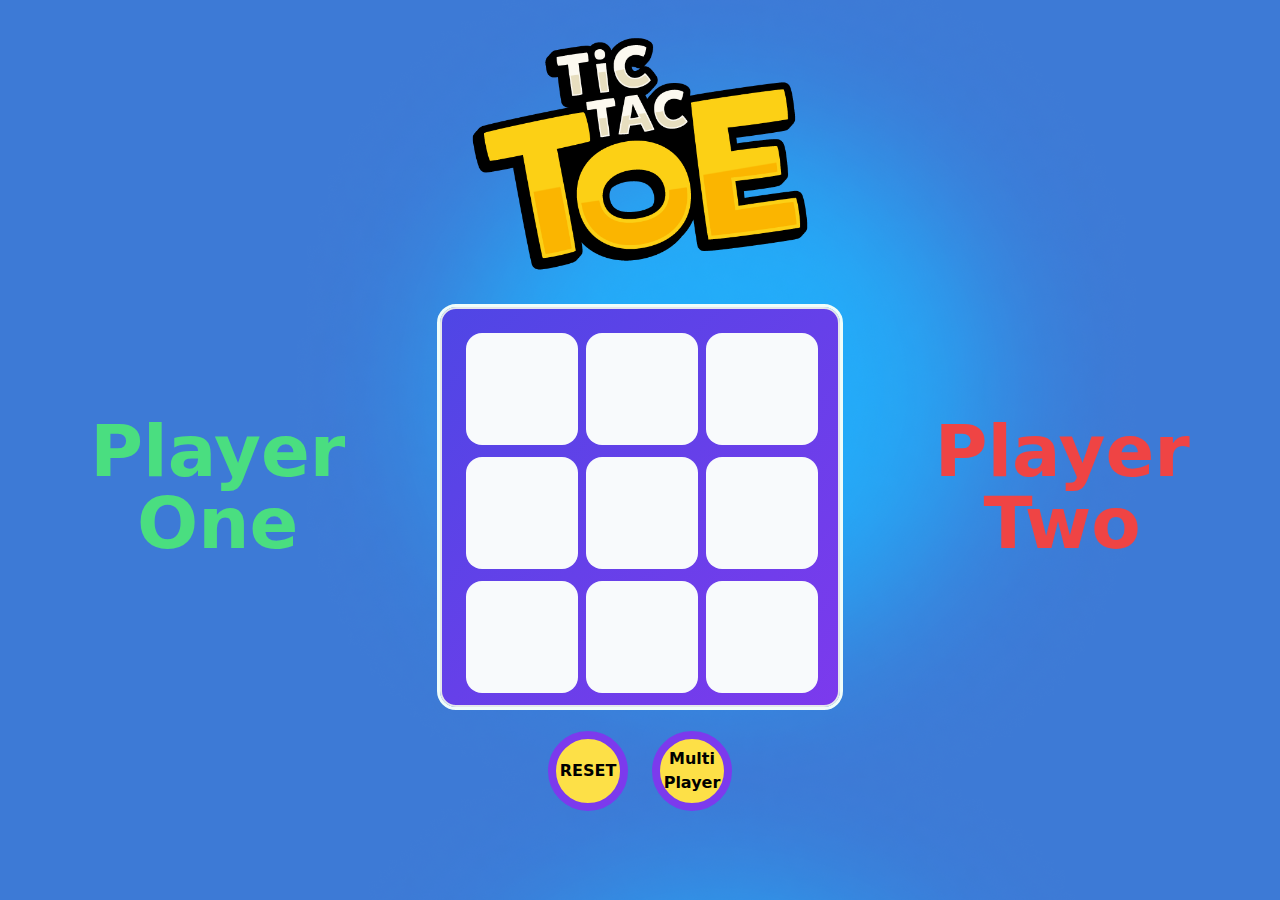
<file: index.html>
<!DOCTYPE html>
<html lang="en">
<head>
    <meta charset="UTF-8">
    <meta name="viewport" content="width=device-width, initial-scale=1.0">
    <link rel="stylesheet" href="./src/output.css">
    <script src="./src/script.js"></script>
    <link rel="stylesheet" href="https://cdnjs.cloudflare.com/ajax/libs/font-awesome/4.7.0/css/font-awesome.min.css">
    <title>Tic Tac Toe</title>
</head>
<body style="background-image: url(./src/Cover.png);">
    <header class="mx-auto my-3 rounded-2xl p-6 w-96">
        <img src="./src/Logo.png" alt="my logo" class="w-96">
    </header>


        <!-- <div class="flex xl:hidden">
            <div class="grid grid-cols-3 my-1 mx-auto rounded-2xl p-6 gap-3 bg-gradient-to-br from-indigo-600 to-violet-600 outline outline-teal-50" style="width: 400px; height: 400px;">

                <button id="q0" class="rounded-2xl bg-slate-50 text-8xl overflow-hidden h-28 w-28 flex items-baseline font-black text-yellow-500 justify-center but" onclick="play(0)"></button>
        
                <button id="q1" class="rounded-2xl bg-slate-50 text-8xl overflow-hidden h-28 w-28 flex items-baseline font-black text-yellow-500 justify-center but"  onclick="play(1)"></button>
        
                <button id="q2" class="rounded-2xl bg-slate-50 text-8xl overflow-hidden h-28 w-28 flex items-baseline font-black text-yellow-500 justify-center but" onclick="play(2)"></button>
        
                <button id="q3" class="rounded-2xl bg-slate-50 text-8xl overflow-hidden h-28 w-28 flex items-baseline font-black text-yellow-500 justify-center but" onclick="play(3)"></button>
        
                <button id="q4" class="rounded-2xl bg-slate-50 text-8xl overflow-hidden h-28 w-28 flex items-baseline font-black text-yellow-500 justify-center but" onclick="play(4)"></button>
        
                <button id="q5" class="rounded-2xl bg-slate-50 text-8xl overflow-hidden h-28 w-28 flex items-baseline font-black text-yellow-500 justify-center but" onclick="play(5)"></button>
        
                <button id="q6" class="rounded-2xl bg-slate-50 text-8xl overflow-hidden h-28 w-28 flex items-baseline font-black text-yellow-500 justify-center but" onclick="play(6)"></button>
        
                <button id="q7" class="rounded-2xl bg-slate-50 text-8xl overflow-hidden h-28 w-28 flex items-baseline font-black text-yellow-500 justify-center but" onclick="play(7)"></button>
        
                <button id="q8" class="rounded-2xl bg-slate-50 text-8xl overflow-hidden h-28 w-28 flex items-baseline font-black text-yellow-500 justify-center but" onclick="play(8)"></div>
            </div>
        </div> -->


    <div class="flex justify-around items-center flex-col xl:flex-row">
        <div class="xl:p-5 xl:w-4/12 p-2 w-full hidden xl:block">
            <h1 class="xl:text-7xl text-green-400 xl:font-bold capitalize text-center xl:mb-10 text-3xl font-semibold" >player one</h1>
            <h1 class="xl:text-4xl text-[#fcd214] xl:font-bold uppercase text-center text-2xl font-semibold" id="p1wins"></h1>
        </div>
        <div class="flex xl:hidden w-full justify-between p-5">
            <div class="xl:p-5 xl:w-4/12 p-2 w-full">
                <h1 class="xl:text-7xl text-green-400 xl:font-bold capitalize text-center xl:mb-10 text-3xl font-semibold" >player one</h1>
                <h1 class="xl:text-4xl text-[#fcd214] xl:font-bold uppercase text-center text-2xl font-semibold" id="p1win"></h1>
            </div>
            <div class="xl:p-5 xl:w-4/12 p-2 w-full ">
                <h1 class="xl:text-7xl text-red-500 xl:font-bold capitalize text-center xl:mb-10 text-3xl font-semibold" id="p2">player two</h1>
                <h1 class="xl:text-4xl text-[#fcd214] xl:font-bold uppercase text-center text-2xl font-semibold" id="p2win"></h1>
            </div>
        </div>
        <div class="grid grid-cols-3 rounded-2xl p-6 gap-3 bg-gradient-to-br from-indigo-600 to-violet-600 outline outline-teal-50 border-2" style="width: 400px; height: 400px;">

            <button id="q0" class="rounded-2xl bg-slate-50 text-8xl overflow-hidden h-28 w-28 flex items-baseline font-black text-yellow-500 justify-center but" onclick="play(0)"></button>
    
            <button id="q1" class="rounded-2xl bg-slate-50 text-8xl overflow-hidden h-28 w-28 flex items-baseline font-black text-yellow-500 justify-center but"  onclick="play(1)"></button>
    
            <button id="q2" class="rounded-2xl bg-slate-50 text-8xl overflow-hidden h-28 w-28 flex items-baseline font-black text-yellow-500 justify-center but" onclick="play(2)"></button>
    
            <button id="q3" class="rounded-2xl bg-slate-50 text-8xl overflow-hidden h-28 w-28 flex items-baseline font-black text-yellow-500 justify-center but" onclick="play(3)"></button>
    
            <button id="q4" class="rounded-2xl bg-slate-50 text-8xl overflow-hidden h-28 w-28 flex items-baseline font-black text-yellow-500 justify-center but" onclick="play(4)"></button>
    
            <button id="q5" class="rounded-2xl bg-slate-50 text-8xl overflow-hidden h-28 w-28 flex items-baseline font-black text-yellow-500 justify-center but" onclick="play(5)"></button>
    
            <button id="q6" class="rounded-2xl bg-slate-50 text-8xl overflow-hidden h-28 w-28 flex items-baseline font-black text-yellow-500 justify-center but" onclick="play(6)"></button>
    
            <button id="q7" class="rounded-2xl bg-slate-50 text-8xl overflow-hidden h-28 w-28 flex items-baseline font-black text-yellow-500 justify-center but" onclick="play(7)"></button>
    
            <button id="q8" class="rounded-2xl bg-slate-50 text-8xl overflow-hidden h-28 w-28 flex items-baseline font-black text-yellow-500 justify-center but" onclick="play(8)"></button>
        </div>
        <div class="p-5 w-4/12 hidden xl:block">
            <h1 class="text-7xl text-red-500 font-bold capitalize text-center mb-10" id="p2s">player two</h1>
            <h1 class="text-4xl text-[#fcd214] font-bold uppercase text-center" id="p2wins"></h1>
        </div>
    
        </div>
    </div>
    <div class="flex justify-center mx-auto p-6 gap-6" style="width: 400px;">
        <button class="h-20 w-20 rounded-full border-8 border-violet-600 bg-yellow-300 font-extrabold" onclick="reset()">
        RESET
        </button>

        <button class="h-20 w-20 rounded-full border-8 border-violet-600 bg-yellow-300 font-extrabold" onclick="player()" id="player">
            Multi Player
        </button>
        
    </div>
</body>
</html>
</file>
<file: src/output.css>
/*
! tailwindcss v3.4.4 | MIT License | https://tailwindcss.com
*/

/*
1. Prevent padding and border from affecting element width. (https://github.com/mozdevs/cssremedy/issues/4)
2. Allow adding a border to an element by just adding a border-width. (https://github.com/tailwindcss/tailwindcss/pull/116)
*/

*,
::before,
::after {
  box-sizing: border-box;
  /* 1 */
  border-width: 0;
  /* 2 */
  border-style: solid;
  /* 2 */
  border-color: #e5e7eb;
  /* 2 */
}

::before,
::after {
  --tw-content: '';
}

/*
1. Use a consistent sensible line-height in all browsers.
2. Prevent adjustments of font size after orientation changes in iOS.
3. Use a more readable tab size.
4. Use the user's configured `sans` font-family by default.
5. Use the user's configured `sans` font-feature-settings by default.
6. Use the user's configured `sans` font-variation-settings by default.
7. Disable tap highlights on iOS
*/

html,
:host {
  line-height: 1.5;
  /* 1 */
  -webkit-text-size-adjust: 100%;
  /* 2 */
  -moz-tab-size: 4;
  /* 3 */
  -o-tab-size: 4;
     tab-size: 4;
  /* 3 */
  font-family: ui-sans-serif, system-ui, sans-serif, "Apple Color Emoji", "Segoe UI Emoji", "Segoe UI Symbol", "Noto Color Emoji";
  /* 4 */
  font-feature-settings: normal;
  /* 5 */
  font-variation-settings: normal;
  /* 6 */
  -webkit-tap-highlight-color: transparent;
  /* 7 */
}

/*
1. Remove the margin in all browsers.
2. Inherit line-height from `html` so users can set them as a class directly on the `html` element.
*/

body {
  margin: 0;
  /* 1 */
  line-height: inherit;
  /* 2 */
}

/*
1. Add the correct height in Firefox.
2. Correct the inheritance of border color in Firefox. (https://bugzilla.mozilla.org/show_bug.cgi?id=190655)
3. Ensure horizontal rules are visible by default.
*/

hr {
  height: 0;
  /* 1 */
  color: inherit;
  /* 2 */
  border-top-width: 1px;
  /* 3 */
}

/*
Add the correct text decoration in Chrome, Edge, and Safari.
*/

abbr:where([title]) {
  -webkit-text-decoration: underline dotted;
          text-decoration: underline dotted;
}

/*
Remove the default font size and weight for headings.
*/

h1,
h2,
h3,
h4,
h5,
h6 {
  font-size: inherit;
  font-weight: inherit;
}

/*
Reset links to optimize for opt-in styling instead of opt-out.
*/

a {
  color: inherit;
  text-decoration: inherit;
}

/*
Add the correct font weight in Edge and Safari.
*/

b,
strong {
  font-weight: bolder;
}

/*
1. Use the user's configured `mono` font-family by default.
2. Use the user's configured `mono` font-feature-settings by default.
3. Use the user's configured `mono` font-variation-settings by default.
4. Correct the odd `em` font sizing in all browsers.
*/

code,
kbd,
samp,
pre {
  font-family: ui-monospace, SFMono-Regular, Menlo, Monaco, Consolas, "Liberation Mono", "Courier New", monospace;
  /* 1 */
  font-feature-settings: normal;
  /* 2 */
  font-variation-settings: normal;
  /* 3 */
  font-size: 1em;
  /* 4 */
}

/*
Add the correct font size in all browsers.
*/

small {
  font-size: 80%;
}

/*
Prevent `sub` and `sup` elements from affecting the line height in all browsers.
*/

sub,
sup {
  font-size: 75%;
  line-height: 0;
  position: relative;
  vertical-align: baseline;
}

sub {
  bottom: -0.25em;
}

sup {
  top: -0.5em;
}

/*
1. Remove text indentation from table contents in Chrome and Safari. (https://bugs.chromium.org/p/chromium/issues/detail?id=999088, https://bugs.webkit.org/show_bug.cgi?id=201297)
2. Correct table border color inheritance in all Chrome and Safari. (https://bugs.chromium.org/p/chromium/issues/detail?id=935729, https://bugs.webkit.org/show_bug.cgi?id=195016)
3. Remove gaps between table borders by default.
*/

table {
  text-indent: 0;
  /* 1 */
  border-color: inherit;
  /* 2 */
  border-collapse: collapse;
  /* 3 */
}

/*
1. Change the font styles in all browsers.
2. Remove the margin in Firefox and Safari.
3. Remove default padding in all browsers.
*/

button,
input,
optgroup,
select,
textarea {
  font-family: inherit;
  /* 1 */
  font-feature-settings: inherit;
  /* 1 */
  font-variation-settings: inherit;
  /* 1 */
  font-size: 100%;
  /* 1 */
  font-weight: inherit;
  /* 1 */
  line-height: inherit;
  /* 1 */
  letter-spacing: inherit;
  /* 1 */
  color: inherit;
  /* 1 */
  margin: 0;
  /* 2 */
  padding: 0;
  /* 3 */
}

/*
Remove the inheritance of text transform in Edge and Firefox.
*/

button,
select {
  text-transform: none;
}

/*
1. Correct the inability to style clickable types in iOS and Safari.
2. Remove default button styles.
*/

button,
input:where([type='button']),
input:where([type='reset']),
input:where([type='submit']) {
  -webkit-appearance: button;
  /* 1 */
  background-color: transparent;
  /* 2 */
  background-image: none;
  /* 2 */
}

/*
Use the modern Firefox focus style for all focusable elements.
*/

:-moz-focusring {
  outline: auto;
}

/*
Remove the additional `:invalid` styles in Firefox. (https://github.com/mozilla/gecko-dev/blob/2f9eacd9d3d995c937b4251a5557d95d494c9be1/layout/style/res/forms.css#L728-L737)
*/

:-moz-ui-invalid {
  box-shadow: none;
}

/*
Add the correct vertical alignment in Chrome and Firefox.
*/

progress {
  vertical-align: baseline;
}

/*
Correct the cursor style of increment and decrement buttons in Safari.
*/

::-webkit-inner-spin-button,
::-webkit-outer-spin-button {
  height: auto;
}

/*
1. Correct the odd appearance in Chrome and Safari.
2. Correct the outline style in Safari.
*/

[type='search'] {
  -webkit-appearance: textfield;
  /* 1 */
  outline-offset: -2px;
  /* 2 */
}

/*
Remove the inner padding in Chrome and Safari on macOS.
*/

::-webkit-search-decoration {
  -webkit-appearance: none;
}

/*
1. Correct the inability to style clickable types in iOS and Safari.
2. Change font properties to `inherit` in Safari.
*/

::-webkit-file-upload-button {
  -webkit-appearance: button;
  /* 1 */
  font: inherit;
  /* 2 */
}

/*
Add the correct display in Chrome and Safari.
*/

summary {
  display: list-item;
}

/*
Removes the default spacing and border for appropriate elements.
*/

blockquote,
dl,
dd,
h1,
h2,
h3,
h4,
h5,
h6,
hr,
figure,
p,
pre {
  margin: 0;
}

fieldset {
  margin: 0;
  padding: 0;
}

legend {
  padding: 0;
}

ol,
ul,
menu {
  list-style: none;
  margin: 0;
  padding: 0;
}

/*
Reset default styling for dialogs.
*/

dialog {
  padding: 0;
}

/*
Prevent resizing textareas horizontally by default.
*/

textarea {
  resize: vertical;
}

/*
1. Reset the default placeholder opacity in Firefox. (https://github.com/tailwindlabs/tailwindcss/issues/3300)
2. Set the default placeholder color to the user's configured gray 400 color.
*/

input::-moz-placeholder, textarea::-moz-placeholder {
  opacity: 1;
  /* 1 */
  color: #9ca3af;
  /* 2 */
}

input::placeholder,
textarea::placeholder {
  opacity: 1;
  /* 1 */
  color: #9ca3af;
  /* 2 */
}

/*
Set the default cursor for buttons.
*/

button,
[role="button"] {
  cursor: pointer;
}

/*
Make sure disabled buttons don't get the pointer cursor.
*/

:disabled {
  cursor: default;
}

/*
1. Make replaced elements `display: block` by default. (https://github.com/mozdevs/cssremedy/issues/14)
2. Add `vertical-align: middle` to align replaced elements more sensibly by default. (https://github.com/jensimmons/cssremedy/issues/14#issuecomment-634934210)
   This can trigger a poorly considered lint error in some tools but is included by design.
*/

img,
svg,
video,
canvas,
audio,
iframe,
embed,
object {
  display: block;
  /* 1 */
  vertical-align: middle;
  /* 2 */
}

/*
Constrain images and videos to the parent width and preserve their intrinsic aspect ratio. (https://github.com/mozdevs/cssremedy/issues/14)
*/

img,
video {
  max-width: 100%;
  height: auto;
}

/* Make elements with the HTML hidden attribute stay hidden by default */

[hidden] {
  display: none;
}

*, ::before, ::after {
  --tw-border-spacing-x: 0;
  --tw-border-spacing-y: 0;
  --tw-translate-x: 0;
  --tw-translate-y: 0;
  --tw-rotate: 0;
  --tw-skew-x: 0;
  --tw-skew-y: 0;
  --tw-scale-x: 1;
  --tw-scale-y: 1;
  --tw-pan-x:  ;
  --tw-pan-y:  ;
  --tw-pinch-zoom:  ;
  --tw-scroll-snap-strictness: proximity;
  --tw-gradient-from-position:  ;
  --tw-gradient-via-position:  ;
  --tw-gradient-to-position:  ;
  --tw-ordinal:  ;
  --tw-slashed-zero:  ;
  --tw-numeric-figure:  ;
  --tw-numeric-spacing:  ;
  --tw-numeric-fraction:  ;
  --tw-ring-inset:  ;
  --tw-ring-offset-width: 0px;
  --tw-ring-offset-color: #fff;
  --tw-ring-color: rgb(59 130 246 / 0.5);
  --tw-ring-offset-shadow: 0 0 #0000;
  --tw-ring-shadow: 0 0 #0000;
  --tw-shadow: 0 0 #0000;
  --tw-shadow-colored: 0 0 #0000;
  --tw-blur:  ;
  --tw-brightness:  ;
  --tw-contrast:  ;
  --tw-grayscale:  ;
  --tw-hue-rotate:  ;
  --tw-invert:  ;
  --tw-saturate:  ;
  --tw-sepia:  ;
  --tw-drop-shadow:  ;
  --tw-backdrop-blur:  ;
  --tw-backdrop-brightness:  ;
  --tw-backdrop-contrast:  ;
  --tw-backdrop-grayscale:  ;
  --tw-backdrop-hue-rotate:  ;
  --tw-backdrop-invert:  ;
  --tw-backdrop-opacity:  ;
  --tw-backdrop-saturate:  ;
  --tw-backdrop-sepia:  ;
  --tw-contain-size:  ;
  --tw-contain-layout:  ;
  --tw-contain-paint:  ;
  --tw-contain-style:  ;
}

::backdrop {
  --tw-border-spacing-x: 0;
  --tw-border-spacing-y: 0;
  --tw-translate-x: 0;
  --tw-translate-y: 0;
  --tw-rotate: 0;
  --tw-skew-x: 0;
  --tw-skew-y: 0;
  --tw-scale-x: 1;
  --tw-scale-y: 1;
  --tw-pan-x:  ;
  --tw-pan-y:  ;
  --tw-pinch-zoom:  ;
  --tw-scroll-snap-strictness: proximity;
  --tw-gradient-from-position:  ;
  --tw-gradient-via-position:  ;
  --tw-gradient-to-position:  ;
  --tw-ordinal:  ;
  --tw-slashed-zero:  ;
  --tw-numeric-figure:  ;
  --tw-numeric-spacing:  ;
  --tw-numeric-fraction:  ;
  --tw-ring-inset:  ;
  --tw-ring-offset-width: 0px;
  --tw-ring-offset-color: #fff;
  --tw-ring-color: rgb(59 130 246 / 0.5);
  --tw-ring-offset-shadow: 0 0 #0000;
  --tw-ring-shadow: 0 0 #0000;
  --tw-shadow: 0 0 #0000;
  --tw-shadow-colored: 0 0 #0000;
  --tw-blur:  ;
  --tw-brightness:  ;
  --tw-contrast:  ;
  --tw-grayscale:  ;
  --tw-hue-rotate:  ;
  --tw-invert:  ;
  --tw-saturate:  ;
  --tw-sepia:  ;
  --tw-drop-shadow:  ;
  --tw-backdrop-blur:  ;
  --tw-backdrop-brightness:  ;
  --tw-backdrop-contrast:  ;
  --tw-backdrop-grayscale:  ;
  --tw-backdrop-hue-rotate:  ;
  --tw-backdrop-invert:  ;
  --tw-backdrop-opacity:  ;
  --tw-backdrop-saturate:  ;
  --tw-backdrop-sepia:  ;
  --tw-contain-size:  ;
  --tw-contain-layout:  ;
  --tw-contain-paint:  ;
  --tw-contain-style:  ;
}

.mx-auto {
  margin-left: auto;
  margin-right: auto;
}

.my-1 {
  margin-top: 0.25rem;
  margin-bottom: 0.25rem;
}

.my-3 {
  margin-top: 0.75rem;
  margin-bottom: 0.75rem;
}

.mb-5 {
  margin-bottom: 1.25rem;
}

.mb-10 {
  margin-bottom: 2.5rem;
}

.block {
  display: block;
}

.inline {
  display: inline;
}

.flex {
  display: flex;
}

.grid {
  display: grid;
}

.hidden {
  display: none;
}

.h-20 {
  height: 5rem;
}

.h-28 {
  height: 7rem;
}

.h-24 {
  height: 6rem;
}

.w-20 {
  width: 5rem;
}

.w-28 {
  width: 7rem;
}

.w-96 {
  width: 24rem;
}

.w-60 {
  width: 15rem;
}

.w-1\/5 {
  width: 20%;
}

.w-2\/5 {
  width: 40%;
}

.w-3\/12 {
  width: 25%;
}

.w-4\/12 {
  width: 33.333333%;
}

.w-24 {
  width: 6rem;
}

.w-full {
  width: 100%;
}

.border-spacing-12 {
  --tw-border-spacing-x: 3rem;
  --tw-border-spacing-y: 3rem;
  border-spacing: var(--tw-border-spacing-x) var(--tw-border-spacing-y);
}

.grid-cols-3 {
  grid-template-columns: repeat(3, minmax(0, 1fr));
}

.flex-row {
  flex-direction: row;
}

.flex-col {
  flex-direction: column;
}

.items-center {
  align-items: center;
}

.items-baseline {
  align-items: baseline;
}

.justify-start {
  justify-content: flex-start;
}

.justify-center {
  justify-content: center;
}

.justify-between {
  justify-content: space-between;
}

.justify-around {
  justify-content: space-around;
}

.gap-3 {
  gap: 0.75rem;
}

.gap-6 {
  gap: 1.5rem;
}

.overflow-hidden {
  overflow: hidden;
}

.rounded-2xl {
  border-radius: 1rem;
}

.rounded-full {
  border-radius: 9999px;
}

.border-8 {
  border-width: 8px;
}

.border-2 {
  border-width: 2px;
}

.border-violet-600 {
  --tw-border-opacity: 1;
  border-color: rgb(124 58 237 / var(--tw-border-opacity));
}

.bg-slate-50 {
  --tw-bg-opacity: 1;
  background-color: rgb(248 250 252 / var(--tw-bg-opacity));
}

.bg-yellow-300 {
  --tw-bg-opacity: 1;
  background-color: rgb(253 224 71 / var(--tw-bg-opacity));
}

.bg-gradient-to-br {
  background-image: linear-gradient(to bottom right, var(--tw-gradient-stops));
}

.from-indigo-600 {
  --tw-gradient-from: #4f46e5 var(--tw-gradient-from-position);
  --tw-gradient-to: rgb(79 70 229 / 0) var(--tw-gradient-to-position);
  --tw-gradient-stops: var(--tw-gradient-from), var(--tw-gradient-to);
}

.to-violet-600 {
  --tw-gradient-to: #7c3aed var(--tw-gradient-to-position);
}

.p-6 {
  padding: 1.5rem;
}

.p-5 {
  padding: 1.25rem;
}

.p-2 {
  padding: 0.5rem;
}

.text-center {
  text-align: center;
}

.text-8xl {
  font-size: 6rem;
  line-height: 1;
}

.text-7xl {
  font-size: 4.5rem;
  line-height: 1;
}

.text-4xl {
  font-size: 2.25rem;
  line-height: 2.5rem;
}

.text-2xl {
  font-size: 1.5rem;
  line-height: 2rem;
}

.text-3xl {
  font-size: 1.875rem;
  line-height: 2.25rem;
}

.text-xl {
  font-size: 1.25rem;
  line-height: 1.75rem;
}

.font-black {
  font-weight: 900;
}

.font-extrabold {
  font-weight: 800;
}

.font-bold {
  font-weight: 700;
}

.font-semibold {
  font-weight: 600;
}

.uppercase {
  text-transform: uppercase;
}

.capitalize {
  text-transform: capitalize;
}

.text-yellow-500 {
  --tw-text-opacity: 1;
  color: rgb(234 179 8 / var(--tw-text-opacity));
}

.text-white {
  --tw-text-opacity: 1;
  color: rgb(255 255 255 / var(--tw-text-opacity));
}

.text-\[\] {
  color: ;
}

.text-\[\#fcd214\] {
  --tw-text-opacity: 1;
  color: rgb(252 210 20 / var(--tw-text-opacity));
}

.text-\[\#5f43e8\] {
  --tw-text-opacity: 1;
  color: rgb(95 67 232 / var(--tw-text-opacity));
}

.text-green-500 {
  --tw-text-opacity: 1;
  color: rgb(34 197 94 / var(--tw-text-opacity));
}

.text-red-500 {
  --tw-text-opacity: 1;
  color: rgb(239 68 68 / var(--tw-text-opacity));
}

.text-green-600 {
  --tw-text-opacity: 1;
  color: rgb(22 163 74 / var(--tw-text-opacity));
}

.text-green-400 {
  --tw-text-opacity: 1;
  color: rgb(74 222 128 / var(--tw-text-opacity));
}

.outline {
  outline-style: solid;
}

.outline-1 {
  outline-width: 1px;
}

.outline-teal-50 {
  outline-color: #f0fdfa;
}

@media (min-width: 640px) {
  .sm\:flex {
    display: flex;
  }

  .sm\:hidden {
    display: none;
  }
}

@media (min-width: 1024px) {
  .lg\:hidden {
    display: none;
  }
}

@media (min-width: 1280px) {
  .xl\:mb-10 {
    margin-bottom: 2.5rem;
  }

  .xl\:block {
    display: block;
  }

  .xl\:flex {
    display: flex;
  }

  .xl\:hidden {
    display: none;
  }

  .xl\:w-4\/12 {
    width: 33.333333%;
  }

  .xl\:flex-row {
    flex-direction: row;
  }

  .xl\:p-5 {
    padding: 1.25rem;
  }

  .xl\:text-7xl {
    font-size: 4.5rem;
    line-height: 1;
  }

  .xl\:text-4xl {
    font-size: 2.25rem;
    line-height: 2.5rem;
  }

  .xl\:font-bold {
    font-weight: 700;
  }
}
</file>
